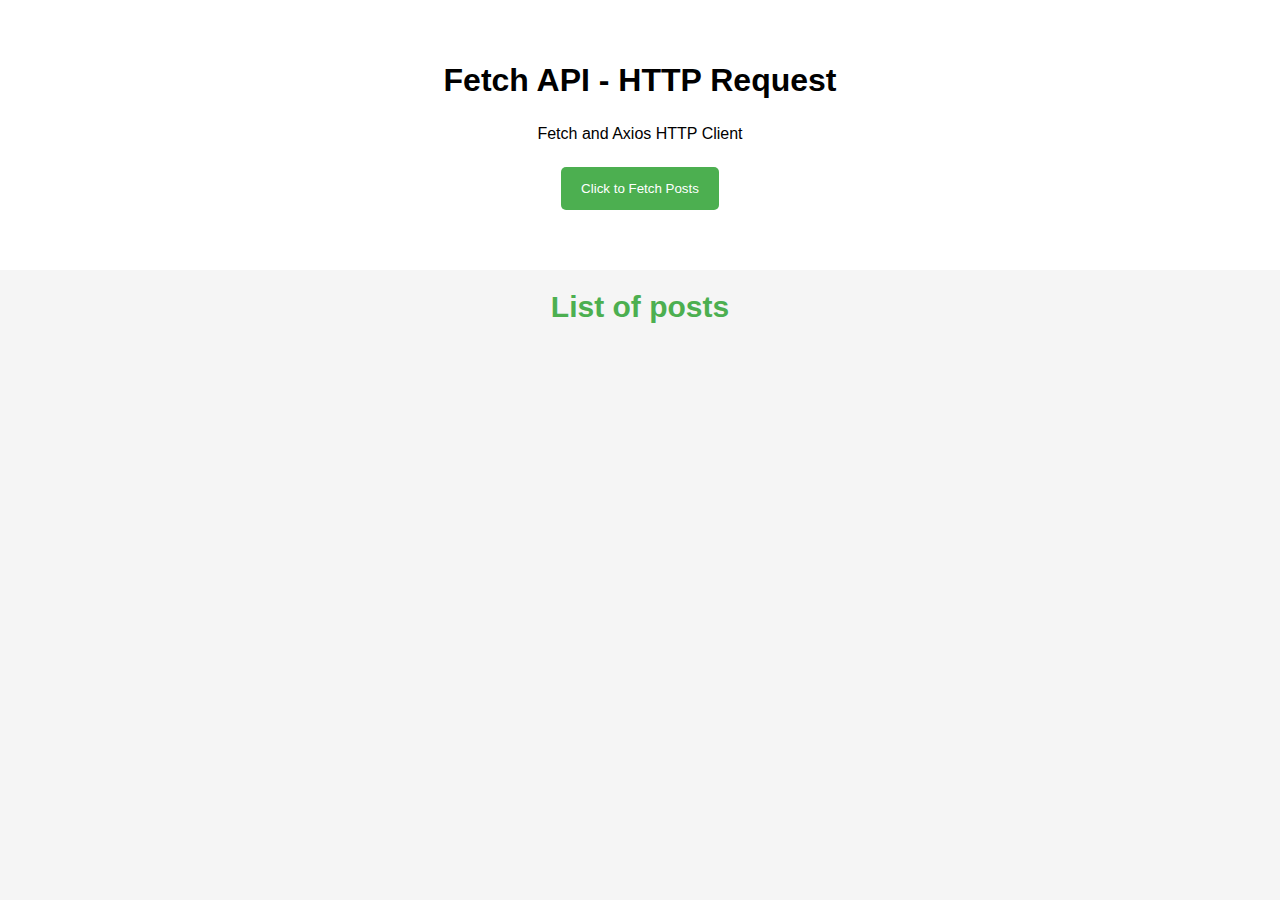
<file: fetch-api/index.html>
<!DOCTYPE html>
<html lang="en">
  <head>
    <meta charset="UTF-8" />
    <meta http-equiv="X-UA-Compatible" content="IE=edge" />
    <meta name="viewport" content="width=device-width, initial-scale=1.0" />
    <link rel="stylesheet" href="./style.css" />
    <title>HTTP Request</title>
  </head>
  <body>
    <header>
      <h1>Fetch API - HTTP Request</h1>
      <p>Fetch and Axios HTTP Client</p>
      <button id="btn">Click to Fetch Posts</button>
    </header>
    <h1 class="title">List of posts</h1>
    <div class="container">
      <!-- Here the fetch request from the script-->
    </div>
    <script src="./script.js"></script>
  </body>
</html>
</file>
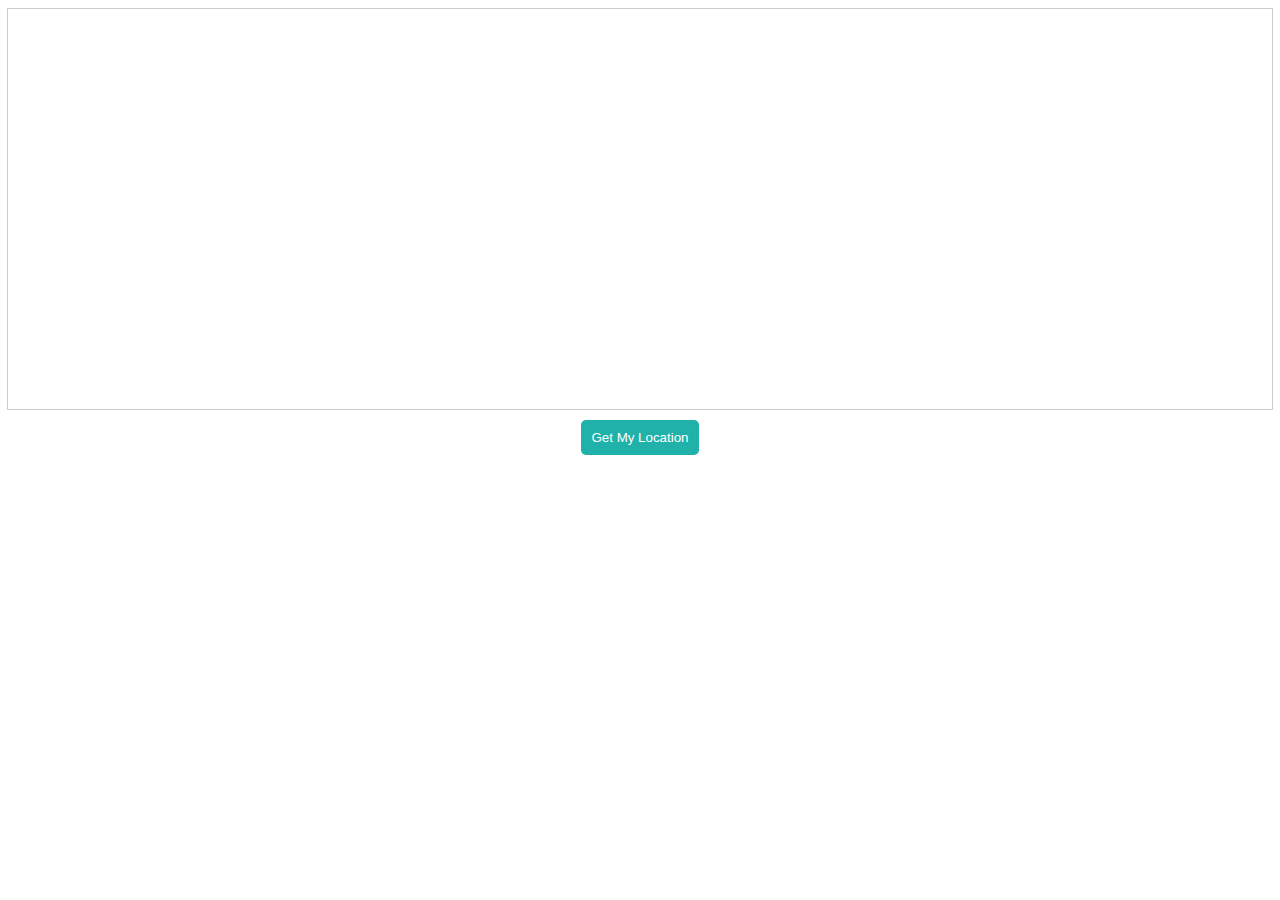
<file: geolocalization/index.html>
<!DOCTYPE html>
<html lang="en">
  <head>
    <meta charset="UTF-8" />
    <meta http-equiv="X-UA-Compatible" content="IE=edge" />
    <meta name="viewport" content="width=device-width, initial-scale=1.0" />
    <link rel="stylesheet" href="./styles.css" />
    <title>GeoLocation</title>
  </head>
  <body>
    <header id="map"></header>
    <!-- get your location -->
    <button id="btn">Get My Location</button>
    <script src="./script.js"></script>
  </body>
</html>
</file>
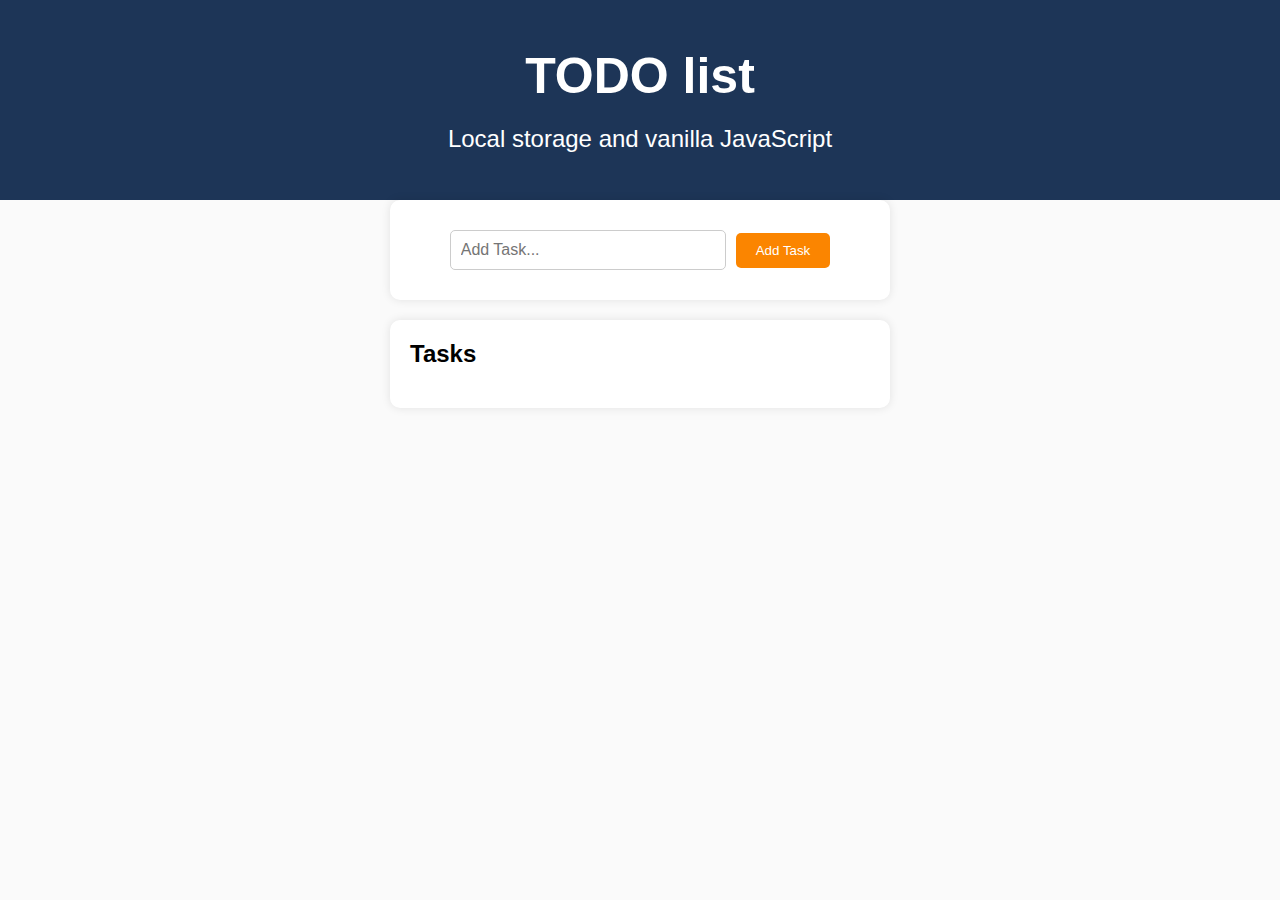
<file: localstorage/index.html>
<!DOCTYPE html>
<html lang="en">
  <head>
    <meta charset="UTF-8" />
    <meta http-equiv="X-UA-Compatible" content="IE=edge" />
    <meta name="viewport" content="width=device-width, initial-scale=1.0" />
    <link rel="stylesheet" href="./main.css">
    <title>LocalStorage</title>
  </head>
  <body>
   <header>
    <h1>TODO list</h1>
    <p>
      Local storage and vanilla JavaScript
    </p>
  </header>

    <main>
      <section id="add-task">
        <form>
          <input id="input" type="text" placeholder="Add Task..." />
          <button  type="submit">Add Task</button>
        </form>
      </section>

      <section id="tasks">
        <h2>Tasks</h2>
        <ul id="list-container">
          <!-- <li id="item">
            <span>Task 1</span>
            <button id="delete">X</button>
          </li> -->
        </ul>
      </section>

    <script src="./script.js"></script>
  </body>
</html>
</file>
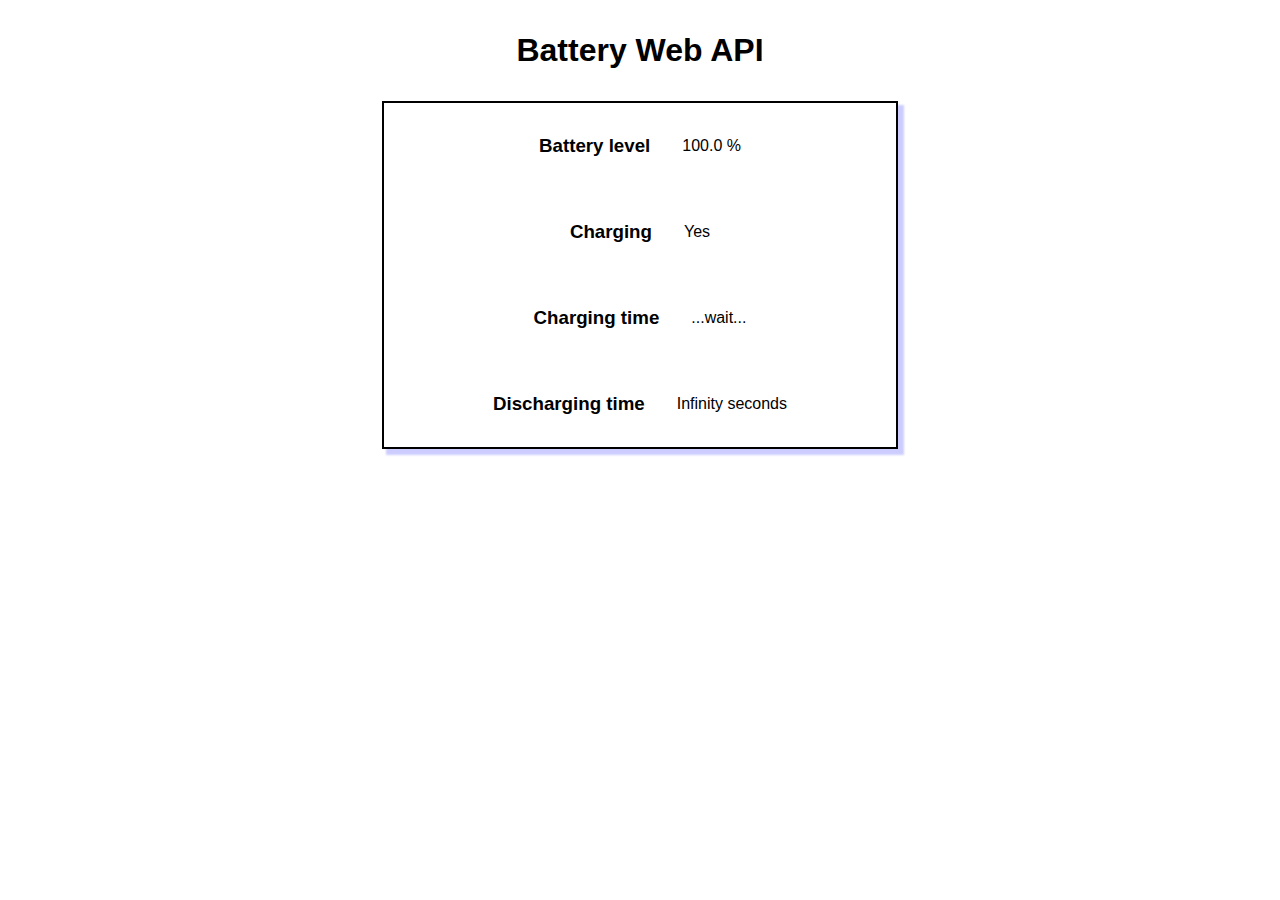
<file: battery-status/battery_api.html>
<!DOCTYPE html>
<html lang="en">
  <head>
    <meta charset="UTF-8" />
    <meta http-equiv="X-UA-Compatible" content="IE=edge" />
    <meta name="viewport" content="width=device-width, initial-scale=1.0" />
    <link rel="stylesheet" href="./styles.css" />
    <title>Battery Web API sample</title>
  </head>
  <body>
    <header>
      <h1>Battery Web API</h1>
    </header>
    <div class="battery-container">
      <div class="item">
        <h3>Battery level</h3>
        <span id="batteryLevel"></span>
      </div>
      <div class="item">
        <h3>Charging</h3>
        <span id="batteryCharging"></span>
      </div>
      <div class="item">
        <h3>Charging time</h3>
        <span id="batteryChargingTime">...wait...</span>
      </div>
      <div class="item">
        <h3>Discharging time</h3>
        <span id="batteryDischargingTime">Yes</span>
      </div>
    </div>
    <script src="./script.js"></script>
  </body>
</html>
</file>
<file: fetch-api/style.css>
* {
  margin: 0;
  padding: 0;
  box-sizing: border-box;
}
button {
  background-color: #4caf50;
  color: white;
  padding: 14px 20px;
  margin: 8px 0;
  border: none;
  cursor: pointer;
  border-radius: 5px;
}
.title {
  font-size: 30px;
  font-weight: bold;
  color: #4caf50;
  text-align: center;
  margin: 20px;
}
button:hover {
  opacity: 0.8;
  transform: scale(1.05);
  transition: all 0.3s ease-in-out;
}
p {
  color: gray;
  text-align: center;
  line-height: 30px;
}
header {
  width: 100%;
  height: 30vh;
  background-color: #fff;
  display: flex;
  flex-direction: column;
  align-items: center;
  justify-content: center;
}
h1 {
  font-size: 2rem;
  font-weight: bold;
  color: #000;
  margin: 10px;
}
header p {
  color: #000;
  margin: 10px;
}

body {
  font-family: "Roboto", sans-serif;
  font-size: 16px;
  background: #f5f5f5;
  height: 100vh;
}

.container {
  display: flex;
  justify-content: center;
  flex-wrap: wrap;
}

.card {
  width: 400px;
  max-width: 300px;
  margin: 10px;
  background: #fff;
  border-radius: 5px;
  box-shadow: 0px 0px 10px rgba(0, 0, 0, 0.1);
  padding: 20px;
  display: flex;
  flex-direction: column;
  justify-content: space-between;
  align-items: center;
}

.header {
  background: #333;
  padding: 20px;
  text-align: center;
}

.card-title {
  margin: 10px;
}
</file>
<file: geolocalization/styles.css>
#map {
  width: 100%;
  height: 400px;
  border: 1px solid #ccc;
}

body {
  font-family: sans-serif;
  font-size: 14px;
  display: flex;
  flex-direction: column;
  align-items: center;
  justify-content: center;
}
button {
  margin: 10px;
  background: lightseagreen;
  color: white;
  border: 0;
  border-radius: 5px;
  padding: 10px;
  text-align: center;
  cursor: pointer;
}

#country-container {
  display: flex;
  flex-direction: column;
  align-items: center;
  justify-content: flex-start;
  box-shadow: 0 0 10px rgba(0, 0, 0, 0.2);
  width: 400px;
  margin: 30px;
}
</file>
<file: localstorage/main.css>
* {
  margin: 0;
  padding: 10;
  box-sizing: border-box;
}

body {
  font-family: 'Lucida Sans', 'Lucida Sans Regular', 'Lucida Grande',
    'Lucida Sans Unicode', Geneva, Verdana, sans-serif;
  background: #fafafa;
}
header {
  background-color: #1d3557;
  color: #fff;
  padding: 10px;
  height: 200px;
  display: flex;
  justify-content: center;
  align-items: center;
  flex-direction: column;
}

header p {
  font-size: 1.5rem;
  margin-top: 10px;
}
header a {
  text-decoration: none;
  color: #fff;
  font-size: 1.5rem;
  margin-top: 10px;
  border: 1px solid #fff;
  padding: 10px 20px;
  border-radius: 5px;
  transition: 0.5s;
  background-color: #219ebc;
  padding: 10px;
}
header q {
  margin-top: 10px;
}
header a:hover {
  background-color: #fff;
  color: #219ebc;
}
h1 {
  font-size: 50px;
  font-weight: 700;
  margin-bottom: 10px;
}

main {
  display: flex;
  justify-content: center;
  align-items: center;
  flex-direction: column;
}

form {
  width: 500px;
  background-color: #fff;
  padding: 20px;
  border-radius: 10px;
  box-shadow: 0 0 10px rgba(0, 0, 0, 0.1);
  display: flex;
  justify-content: center;
  align-items: center;
  min-height: 100px;
}

form input {
  width: 60%;
  padding: 10px;
  border: 1px solid #ccc;
  border-radius: 5px;
  outline: none;
  font-size: 16px;
}

form button {
  background-color: #fb8500;
  color: #fff;
  padding: 10px 20px;
  border: none;
  border-radius: 5px;
  margin-left: 10px;
  cursor: pointer;
}

#tasks {
  width: 500px;
  background-color: #fff;
  padding: 20px;
  border-radius: 10px;
  box-shadow: 0 0 10px rgba(0, 0, 0, 0.1);
  margin-top: 20px;
}

#list-container {
  margin-top: 20px;
  display: flex;
  flex-direction: column;
  justify-content: center;
  align-items: space-between;
}

#item {
  display: flex;
  justify-content: space-between;
  align-items: center;
  margin-bottom: 10px;
  background: #fff;
  padding: 10px;
  border-radius: 5px;
  box-shadow: 0 0 10px rgba(0, 0, 0, 0.1);
}
#item span {
  font-size: 16px;
  font-weight: 500;
}
#item:hover {
  transform: scale(1.02);
  transition: all 0.2s ease-in-out;
  cursor: pointer;
}
#delete {
  background-color: #e63946;
  color: #fff;
  padding: 5px 10px;
  border: none;
  border-radius: 5px;
  cursor: pointer;
}
#delete:hover {
  background-color: #f72536;
  transform: scale(1.1);
  transition: 0.2s;
}
</file>
<file: battery-status/styles.css>
* {
  margin: 0 auto;
  align-items: center;
  font-family: 'Lucida Sans', 'Lucida Sans Regular', 'Lucida Grande',
    'Lucida Sans Unicode', Geneva, Verdana, sans-serif;
}
header {
  display: flex;
  flex-direction: column;
  align-items: center;
  margin-top: 2em;
  margin-bottom: 2em;
}
.battery-container {
  display: flex;
  flex-direction: column;
  align-items: center;
  justify-content: center;
  width: 40%;
  border: 2px black solid;
  box-shadow: 5px 5px 2px 1px rgba(0, 0, 255, 0.2);
}

.item {
  display: flex;
  flex-direction: row;
  gap: 2em;
  padding: 2em;
}
</file>
